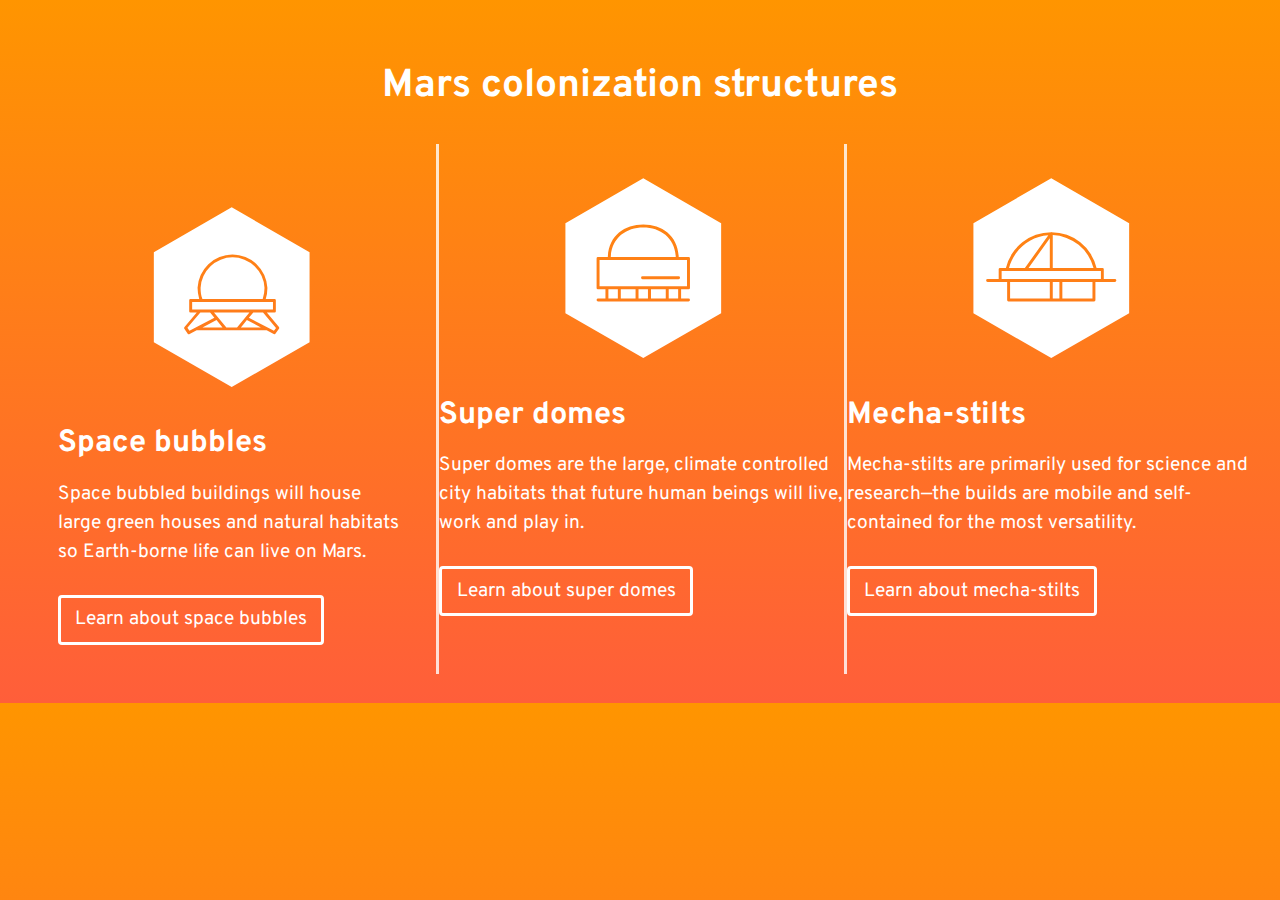
<file: index.html>
<!DOCTYPE html>
<html lang="en-ca">
<head>
  <meta charset="utf-8">
  <title>Mars colonization structures</title>
  <meta name="viewport" content="width=device-width,initial-scale=1">
  <link href="css/modules.css" rel="stylesheet">
  <link href="css/grid.css" rel="stylesheet">
  <link href="css/type.css" rel="stylesheet">
  <link href="css/main.css" rel="stylesheet">
  <link href="https://fonts.googleapis.com/css?family=Overpass:400,700" rel="stylesheet">
</head>
<body class="gutter">
  <h1 class="text-center zetta pad-t-2">Mars colonization structures</h1>
  <section class="grid">

    <div class="unit pad-t-2 push gutter xs-1 s-1 m-1 l-1-3 xl-1-3">
      <i class="icon grid-middle max-length i-192">
        <svg><use xlink:href="images/mars-icons.svg#bubbles"/></svg>
      </i>
      <h2 class="pad-t push-half">Space bubbles</h2>
      <p>Space bubbled buildings will house large green houses and natural habitats so Earth-borne life can live on Mars.</p>
      <div class="btn push">
        <a>Learn about space bubbles</a>
      </div>
    </div>

    <div class="unit pad-top push xs-1 s-1 m-1 l-1-3 xl-1-3">
      <i class="icon grid-middle max-length i-192">
        <svg><use xlink:href="images/mars-icons.svg#domes"/></svg>
      </i>
      <h2 class="pad-t push-half">Super domes</h2>
      <p>Super domes are the large, climate controlled city habitats that future human beings will live, work and play in.</p>
      <div class="btn push">
        <a>Learn about super domes</a>
      </div>
    </div>

    <div class="unit pad-top push xs-1 s-1 m-1 l-1-3 xl-1-3">
      <i class="icon grid-middle max-length i-192">
        <svg><use xlink:href="images/mars-icons.svg#stilts"/></svg>
      </i>
      <h2 class="pad-t push-half">Mecha-stilts</h2>
      <p>Mecha-stilts are primarily used for science and research—the builds are mobile and self-contained for the most versatility.</p>
      <div class="btn push">
        <a>Learn about mecha-stilts</a>
      </div>
    </div>
  </section>
</body>
</html>
</file>
<file: css/modules.css>
/*
 * Modulifier || Code released under the UNLICENSE
 * Code under other copyrights & licenses listed below.
 * https://modulifier.web-dev.tools/#responsive;images;list-group;embed;media-object;icons;hidden;positioning;nice-lists;forms;buttons;accessibility;print
 */

@-moz-viewport { width: device-width; scale: 1; }
@-ms-viewport { width: device-width; scale: 1; }
@-o-viewport { width: device-width; scale: 1; }
@-webkit-viewport { width: device-width; scale: 1; }
@viewport { width: device-width; scale: 1; }

html {
  box-sizing: border-box;
  -moz-text-size-adjust: 100%;
  -ms-text-size-adjust: 100%;
  -webkit-text-size-adjust: 100%;
  text-size-adjust: 100%;
}

*, *::before, *::after {
  box-sizing: inherit;
}

body {
  margin: 0;
}

article,
aside,
details,
figcaption,
figure,
footer,
header,
main,
menu,
nav,
section,
summary {
  display: block;
}

audio,
canvas,
progress,
video {
  display: inline-block;
  vertical-align: baseline;
}

template {
  display: none;
}

details {
  cursor: pointer;
}

audio:not([controls]) {
  display: none;
  height: 0;
}

a,
area,
button,
input,
label,
select,
textarea,
[tabindex] {
  -ms-touch-action: manipulation;
  touch-action: manipulation;
}

img {
  border: 0;
}

.img-flex {
  display: block;
  width: 100%;
}

svg {
  fill: currentColor;
}

svg:not(:root) {
  overflow: hidden;
}

svg.img-flex {
  width: 100%;
  height: 100%;
}

.image-replacement, .ir {
  overflow: hidden;
  direction: ltr;
  text-align: left;
  text-indent: 100%;
  white-space: nowrap;
}

.list-group, .list-group-inline, .list-group--inline {
  padding-left: 0;
  list-style-type: none;
}

.list-group > dd {
  margin-left: 0;
}

.list-group-inline::before,
.list-group-inline::after,
.list-group--inline::before,
.list-group--inline::after {
  content: "";
  display: table;
}

.list-group-inline::after,
.list-group--inline::after {
  clear: both;
}

.list-group-inline > li,
.list-group--inline > li {
  display: inline-block;
}

.list-group-inline > dt,
.list-group--inline > dt {
  clear: left;
  float: left;
  width: 11em;
}

.list-group-inline > dd,
.list-group--inline > dd {
  float: left;
  min-width: 12em;
}

.embed {
  margin-left: 0;
  margin-right: 0;
  overflow: hidden;
  position: relative;
  width: 100%;
}

.embed-1by1, .embed--1by1 {
  padding-top: 100%; /* Square */
}

.embed-4by3, .embed--4by3 {
  padding-top: 75%; /* Traditional TV/computer screens */
}

.embed-iso216, .embed--iso216 {
  padding-top: 70.92%; /* A-standard paper sizes */
}

.embed-3by2, .embed--3by2 {
  padding-top: 66.6%; /* Classic 35 mm film & most digital photos, landscape */
}

.embed-2by3, .embed--2by3 {
  padding-top: 150%; /* Classic 35 mm film & most digital photos, portrait */
}

.embed-golden, .embed--golden {
  padding-top: 61.8%; /* The Golden Ratio */
}

.embed-16by9, .embed--16by9 {
  padding-top: 56.25%; /* HD TV */
}

.embed-185by100, .embed--185by100 {
  padding-top: 54.05%; /* Common widescreen cinema */
}

.embed-24by10, .embed--24by10 {
  padding-top: 41.667%; /* Widescreen cinema: 2.4:1 */
}

.embed-3by1, .embed--3by1 {
  padding-top: 33.3333%; /* Panorama photos */
}

.embed-4by1, .embed--4by1 {
  padding-top: 25%; /* Polyvision */
}

.embed-5by1, .embed--5by1 {
  padding-top: 20%; /* Really wide... */
}

.embed-item, .embed__item {
  min-height: 100%;
  left: 0;
  position: absolute;
  top: 0;
  width: 100%;
}

.media {
  overflow: hidden;
}

.media-img, .media__img {
  float: left;
}

.media-img-reversed, .media__img--reversed {
  float: right;
}

.media-img-stacked, .media__img--stacked {
  float: none;
}

.media-body, .media__body {
  overflow: hidden;
  min-width: 12em; /* Slightly less than 200px, responsiveness built in */
}

.icon {
  display: inline-block;
  position: relative;
  background: transparent none no-repeat center center;
  background-size: contain;
  vertical-align: middle;
}

.i-16, .i--16 {
  height: 16px;
  width: 16px;
}

.i-18, .i--18 {
  height: 18px;
  width: 18px;
}

.i-24, .i--24 {
  height: 24px;
  width: 24px;
}

.i-32, .i--32 {
  height: 32px;
  width: 32px;
}

.i-48, .i--48 {
  height: 48px;
  width: 48px;
}

.i-64, .i--64 {
  height: 64px;
  width: 64px;
}

.i-96, .i--96 {
  height: 96px;
  width: 96px;
}

.i-128, .i--128 {
  height: 128px;
  width: 128px;
}

.i-192, .i--192 {
  height: 192px;
  width: 192px;
}

.i-256, .i--256 {
  height: 256px;
  width: 256px;
}

.icon img,
.icon svg {
  left: 0;
  height: 100%;
  position: absolute;
  top: 0;
  width: 100%;
}

.icon-label {
  vertical-align: middle;
}

.icon-link,
.icon-link:focus,
.icon-link:hover {
  text-decoration: none;
}

[hidden], .hidden {
  /* stylelint-disable declaration-no-important */
  display: none !important;
  visibility: hidden !important;
  /* stylelint-enable */
}

.visually-hidden {
  height: 1px;
  margin: -1px;
  overflow: hidden;
  padding: 0;
  position: absolute;
  width: 1px;
  border: 0;
  clip: rect(0 0 0 0);
}

.visually-hidden.focusable:active, .visually-hidden.focusable:focus {
  height: auto;
  margin: 0;
  overflow: visible;
  position: static;
  width: auto;
  clip: auto;
}

.invisible {
  visibility: hidden;
}

.chop,
.crop {
  overflow: hidden;
}

.truncate {
  max-width: 100%;
  overflow: hidden;
  width: 100%;
  text-overflow: ellipsis;
  white-space: nowrap;
}

.scrollable {
  max-width: 100%;
  overflow-x: auto;
  overflow-y: hidden;
  -webkit-overflow-scrolling: touch;
}

.center {
  margin-left: auto;
  margin-right: auto;
}

.clearfix::after {
  content: " ";
  display: block;
  clear: both;
}

.left {
  float: left;
}

.right {
  float: right;
}

.center-text,
.center-flow {
  text-align: center;
}

.center-block {
  margin-left: auto;
  margin-right: auto;
}

.center-contents,
.center-contents-vertical {
  display: -webkit-flex;
  display: -ms-flexbox;
  display: flex;
  -webkit-justify-content: center;
  -ms-flex-pack: center;
  justify-content: center;
  -webkit-align-items: center;
  -ms-flex-align: center;
  align-items: center;
  -webkit-align-content: center;
  -ms-flex-line-pack: center;
  align-content: center;
  -webkit-flex-direction: column wrap;
  -ms-flex-direction: column wrap;
  flex-flow: column wrap;
}

.center-contents-horizontal {
  display: -webkit-flex;
  display: -ms-flexbox;
  display: flex;
  -webkit-justify-content: center;
  -ms-flex-pack: center;
  justify-content: center;
  -webkit-align-items: center;
  -ms-flex-align: center;
  align-items: center;
  -webkit-align-content: center;
  -ms-flex-line-pack: center;
  align-content: center;
  -webkit-flex-direction: row wrap;
  -ms-flex-direction: row wrap;
  flex-flow: row wrap;
}

.inline {
  display: inline;
}

.block {
  display: block;
}

.inline-block, .ib {
  display: inline-block;
}

.valign-top {
  vertical-align: top;
}

.valign-bottom {
  vertical-align: bottom;
}

.valign-middle {
  vertical-align: middle;
}

.fixed {
  position: fixed;
}

.relative {
  position: relative;
}

.absolute {
  position: absolute;
}

.static {
  position: static;
}

.zindex-1 {
  z-index: 1;
}

.zindex-2 {
  z-index: 2;
}

.zindex-3 {
  z-index: 3;
}

.pin-top-left, .pin-tl {
  top: 0;
  left: 0;
}

.pin-top-right, .pin-tr {
  top: 0;
  right: 0;
}

.pin-bottom-left, .pin-bl {
  bottom: 0;
  left: 0;
}

.pin-bottom-right, .pin-br {
  bottom: 0;
  right: 0;
}

.pin-top-center, .pin-tc {
  left: 50%;
  top: 0;
  transform: translateX(-50%);
}

.pin-bottom-center, .pin-bc {
  bottom: 0;
  left: 50%;
  transform: translateX(-50%);
}

.pin-center-left, .pin-cl {
  left: 0;
  top: 50%;
  transform: translateY(-50%);
}

.pin-center-right, .pin-cr {
  right: 0;
  top: 50%;
  transform: translateY(-50%);
}

.pin-center, .pin-c {
  left: 50%;
  top: 50%;
  transform: translate(-50%, -50%);
}

.width-quarter, .w-1-4 {
  width: 25%;
}

.width-half, .w-1-2 {
  width: 50%;
}

.width-full, .w-1 {
  width: 100%;
}

.height-quarter, .h-1-4 {
  height: 25%;
}

.height-half, .h-1-2 {
  height: 50%;
}

.height-full, .h-1 {
  height: 100%;
}

ul {
  list-style-type: none;
}

ul > li::before {
  content: "·";
  float: left;
  margin-left: -1.6em;
  width: 1.3em;
  text-align: right;
}

ol {
  counter-reset: ol-simple-numbers;
  list-style-type: none;
}

ol > li::before {
  float: left;
  margin-left: -1.6em;
  width: 1.3em;
  counter-increment: ol-simple-numbers;
  content: counter(ol-simple-numbers);
  text-align: right;
}

.list-group > li::before,
.list-group-inline > li::before,
.list-group--inline > li::before {
  content: none;
}

/* stylelint-disable no-descending-specificity */

/*
 * (c) Nicolas Gallagher and Jonathan Neal of Normalize.css || MIT License
 *     https://necolas.github.io/normalize.css/
 */

button,
input,
optgroup,
select,
textarea {
  color: inherit;
  font: inherit;
  margin: 0;
}

button,
input {
  overflow: visible;
}

button,
select {
  text-transform: none;
}

button,
html input[type="button"],
input[type="reset"],
input[type="submit"] {
  -webkit-appearance: button;
  cursor: pointer;
}

button[disabled],
html input[disabled] {
  cursor: default;
}

button::-moz-focus-inner,
input::-moz-focus-inner {
  border: 0;
  padding: 0;
}

input[type="checkbox"],
input[type="radio"] {
  opacity: 0;
  position: absolute;
  height: 1px;
  width: 1px;
}

input[type="number"]::-webkit-inner-spin-button,
input[type="number"]::-webkit-outer-spin-button {
  height: auto;
}

input[type="search"]::-webkit-search-cancel-button,
input[type="search"]::-webkit-search-decoration {
  -webkit-appearance: none;
}

fieldset {
  padding-left: 0;
  padding-right: 0;

  border: 0;
  border-top: 2px solid #666;
}

legend {
  color: inherit;
  display: table;
  max-width: 100%;
  padding: 0 .3em 0 0;
  white-space: normal;

  border: 0;

  font-weight: bold;
}

optgroup {
  font-weight: bold;
}

::-webkit-input-placeholder {
  color: inherit;
  opacity: .54;
}

::-webkit-file-upload-button {
  -webkit-appearance: button;
  font: inherit;
}

/* End Normalize.css code */

label,
.label-block {
  display: block;
  cursor: pointer;
}

input[type="checkbox"] + label,
input[type="radio"] + label,
.label-inline {
  display: inline-block;
}

input:not([type]),
input[type="text"],
input[type="number"],
input[type="search"],
input[type="url"],
input[type="email"],
input[type="password"],
input[type="tel"],
input[type="datetime-local"],
input[type="month"],
input[type="week"],
input[type="date"],
input[type="time"],
input[type="range"],
select,
textarea {
  -moz-appearance: none;
  -webkit-appearance: none;
  appearance: none;
}

input,
textarea {
  display: block;
  width: 100%;

  background-color: #fff;
  border: 2px solid #666;
  border-radius: 0;

  vertical-align: middle;
}

label {
  vertical-align: middle;
}

textarea {
  max-width: 100%;
  min-height: 4em;
  overflow: auto;
}

input[type="color"] {
  display: inline-block;
  width: 2em;
}

select {
  display: block;
  width: 100%;

  background-image: url("data:image/svg+xml,%3Csvg xmlns='http://www.w3.org/2000/svg' width='256' height='256' data-name='Layer 1' viewBox='0 0 256 256'%3E%3Cpath fill='none' stroke='%23000' stroke-miterlimit='10' stroke-width='70' d='M36.3 82.1l91.9 91.8 91.5-91.8'/%3E%3C/svg%3E");
  background-repeat: no-repeat;
  background-position: calc(100% - .4em) center;
  background-size: 18px auto;
  background-color: #fff;
  border: 2px solid #666;
  border-radius: 0;
}

input[type="checkbox"] + label::before {
  content: " ";
  display: inline-block;
  height: 1.8em;
  margin-right: .3em;
  position: relative;
  vertical-align: middle;
  top: -.1em;
  width: 1.8em;

  background-color: #fff;
  background-size: cover;
  border: 2px solid #666;

  line-height: inherit;
}

input[type="checkbox"]:checked + label::before {
  background-image: url("data:image/svg+xml,%3Csvg xmlns='http://www.w3.org/2000/svg' width='256' height='256' data-name='Layer 1' viewBox='0 0 256 256'%3E%3Cpath fill='none' stroke='%23000' stroke-miterlimit='10' stroke-width='50' d='M49.9 130.1l50.8 50.7L206.1 75.2'/%3E%3C/svg%3E");
}

input[type="checkbox"]:focus + label::before {
  outline: 3px solid #000;
  z-index: 1000;
}

input[type="radio"] + label::before {
  content: " ";
  display: inline-block;
  height: 1.8em;
  margin-right: .3em;
  position: relative;
  vertical-align: middle;
  top: -.1em;
  width: 1.8em;

  background-color: #fff;
  background-size: cover;
  border: 2px solid #666;
  border-radius: 50%;

  line-height: inherit;
}

input[type="radio"]:checked + label::before {
  background-image: url("data:image/svg+xml,%3Csvg xmlns='http://www.w3.org/2000/svg' width='256' height='256' data-name='Layer 1' viewBox='0 0 256 256'%3E%3Ccircle cx='128' cy='128' r='70.4'/%3E%3C/svg%3E");
}

input[type="radio"]:focus + label::before,
input[type="radio"] + label:focus::before {
  box-shadow: 0 0 0 3px #000;
  z-index: 1000;
}

input[type="range"] {
  border: 0;
  background-color: #fff;
}

input[type="range"]::-webkit-slider-runnable-track {
  height: 6px;

  -webkit-appearance: none;
  appearance: none;
  background-color: #ccc;
  border: 0;
  border-radius: 3px;
}

input[type="range"]:active::-webkit-slider-runnable-track {
  background-color: #ccc;
}

input[type="range"]::-moz-range-track {
  height: 6px;

  -moz-appearance: none;
  appearance: none;
  background-color: #ccc;
  border: 0;
  border-radius: 3px;
}

input[type="range"]:active::-moz-range-track {
  background-color: #ccc;
}

input[type="range"]::-ms-track {
  height: 6px;

  -ms-appearance: none;
  appearance: none;
  background-color: #ccc;
  border: 0;
  border-radius: 3px;
}

input[type="range"]:active::-ms-track {
  background-color: #ccc;
}

input[type="range"]::-webkit-slider-thumb {
  margin-top: -4px;
  height: 16px;
  width: 16px;

  -webkit-appearance: none;
  appearance: none;
  background-color: #000;
  border: none;
  border-radius: 50%;
}

input[type="range"]:hover::-webkit-slider-thumb {
  background-color: #000;
}

input[type="range"]:active::-webkit-slider-thumb {
  background-color: #000;
}

input[type="range"]::-moz-range-thumb {
  margin-top: -4px;
  height: 16px;
  width: 16px;

  -webkit-appearance: none;
  appearance: none;
  background-color: #000;
  border: none;
  border-radius: 50%;
}

input[type="range"]:hover::-moz-range-thumb {
  background-color: #000;
}

input[type="range"]:active::-moz-range-thumb {
  background-color: #000;
}

input[type="range"]::-ms-thumb {
  margin-top: -4px;
  height: 16px;
  width: 16px;

  -webkit-appearance: none;
  appearance: none;
  background-color: #000;
  border: none;
  border-radius: 50%;
}

input[type="range"]:hover::-ms-thumb {
  background-color: #000;
}

input[type="range"]:active::-ms-thumb {
  background-color: #000;
}

/* stylelint-enable */

.link-box {
  display: block;
  text-decoration: none;
}

button,
.btn {
  cursor: pointer;
  display: inline-block;
  margin: 0;
  overflow: visible;
  padding: .375em .75em .42em;
  -webkit-appearance: none;
  -moz-appearance: none;
  appearance: none;
  background-color: #333;
  border-radius: 4px;
  border: 3px solid #333;
  color: #fff;
  font: inherit;
  text-decoration: none;
  text-transform: none;
}

button::-moz-focus-inner {
  border: 0;
  padding: 0;
}

button:focus,
button:hover,
.btn:focus,
.btn:hover {
  background-color: #000;
  border-color: #000;
  color: #fff;
}

button[disabled] {
  cursor: default;
}

.btn-light, .btn--light {
  background-color: #e2e2e2;
  border-color: #e2e2e2;
  color: #000;
}

.btn-light:focus,
.btn-light:hover,
.btn--light:focus,
.btn--light:hover {
  background-color: #666;
  border-color: #666;
  color: #fff;
}

.btn-ghost,
.btn--ghost {
  background-color: transparent;
  border-color: #333;
  color: #000;
}

.btn-ghost:focus,
.btn-ghost:hover,
.btn--ghost:focus,
.btn--ghost:hover {
  background-color: #e2e2e2;
  border-color: #000;
  color: #000;
}

.btn-link {
  display: inline;
  padding: 0;
  background-color: transparent;
  border-radius: 0;
  border: 0;
  color: inherit;
}

.btn-link:focus,
.btn-link:hover {
  background-color: transparent;
  color: inherit;
}

a:hover, a:active {
  outline: none;
}

a:focus,
[tabindex="0"]:focus,
details:focus,
summary:focus,
input:focus,
textarea:focus,
button:focus,
select:focus {
  outline: 3px solid #000;
}

a:focus, [tabindex="0"]:focus {
  outline-offset: 3px;
}

.skip-links {
  margin: 0;
  padding: 0;
  list-style-type: none;
}

.skip-links > li::before {
  content: none; /* Remove the bullets if nice lists is selected */
}

.skip-links a,
.skip-links button {
  padding: .5em .75em;
  position: absolute;
  top: -10em;
  z-index: 10000; /* To make sure they're always on top */
  background-color: #000;
  border: 0;
  color: #fff;
  font-size: 1.125rem;
  font-weight: bold;
  text-decoration: none;
}

.skip-links a:focus,
.skip-links button:focus {
  outline-offset: 3px;
  top: 0;
}

[aria-busy="true"] {
  cursor: progress;
}

[aria-controls] {
  cursor: pointer;
}

[aria-disabled] {
  cursor: default;
}

.print-only {
  display: none;
  visibility: hidden;
}

@media print {

  .no-print {
    display: none;
    visibility: hidden;
  }

  .print-only {
    display: block;
    visibility: visible;
  }

  /*
   * (c) HTML5 Boilerplate || MIT License
   *     https://html5boilerplate.com/
   */

  /* stylelint-disable declaration-no-important */

  *, *::before, *::after, *::first-letter, *::first-line {
    background: none transparent !important;
    color: #000 !important;
    box-shadow: none !important;
    text-shadow: none !important;
  }

  /* stylelint-enable */

  a, a:visited {
    text-decoration: underline;
  }

  a[href]::after {
    content: " (" attr(href) ")";
  }

  abbr[title]::after {
    content: " (" attr(title) ")";
  }

  a[href^="#"]::after,
  a[href^="javascript:"]::after {
    content: "";
  }

  pre, blockquote {
    page-break-inside: avoid;
  }

  thead {
    display: table-header-group;
  }

  tr, img {
    page-break-inside: avoid;
  }

  p, h1, h2, h3, h4, h5, h6 {
    orphans: 3;
    widows: 3;
  }

  h1, h2, h3, h4, h5, h6 {
    page-break-after: avoid;
  }

  /* End HTML5 Boilerplate code */
}
</file>
<file: css/grid.css>
/*
  Gridifier || Code released under the UNLICENSE
  https://gridifier.web-dev.tools/#xs,4,0,0,0;s,4,25,0,0;m,4,38,1,1;l,4,60,1,1
*/

.grid {
  margin: 0;
  padding: 0;
  letter-spacing: -.31em;
  text-rendering: optimizeSpeed;
  display: -webkit-flex;
  display: -ms-flexbox;
  display: flex;
  -webkit-flex-flow: row wrap;
  -ms-flex-flow: row wrap;
  flex-flow: row wrap;
}

.grid-bottom {
  -webkit-align-items: flex-end;
  -ms-align-items: flex-end;
  align-items: flex-end;
}

.grid-middle {
  -webkit-align-items: center;
  -ms-align-items: center;
  align-items: center;
}

.grid-stretch {
  -webkit-align-items: stretch;
  -ms-align-items: stretch;
  align-items: stretch;
}

.opera-only :-o-prefocus,
.grid {
  word-spacing: -.43em;
}

.unit {
  letter-spacing: normal;
  text-rendering: auto;
  vertical-align: top;
  word-spacing: normal;
  display: inline-block;
  visibility: visible;
}

.grid-bottom .unit {
  vertical-align: bottom;
}

.grid-middle .unit {
  vertical-align: middle;
}

[class*="unit-push-"],
[class*="unit-pull-"] {
  position: relative;
}

.unit-xs-hidden {
  display: none;
  visibility: hidden;
}

.unit-xs-centered {
  margin: 0 auto;
}

.unit-xs-1,
.xs-1 {
  display: block;
  visibility: visible;
  width: 100%;
}

.unit-xs-1-2,
.xs-1-2 {
  width: 50%;
}

.unit-xs-1-3,
.xs-1-3 {
  width: 33.3333%;
}

.unit-xs-2-3,
.xs-2-3 {
  width: 66.6667%;
}

.unit-xs-1-4,
.xs-1-4 {
  width: 25%;
}

.unit-xs-3-4,
.xs-3-4 {
  width: 75%;
}

.unit-xs-1-2,
.xs-1-2,
.unit-xs-1-3,
.xs-1-3,
.unit-xs-2-3,
.xs-2-3,
.unit-xs-1-4,
.xs-1-4,
.unit-xs-3-4,
.xs-3-4 {
  display: inline-block;
  visibility: visible;
}

@media only screen and (min-width: 25em) {

  .unit-s-hidden {
    display: none;
    visibility: hidden;
  }

  .unit-s-centered {
    margin: 0 auto;
  }

  .unit-s-1,
  .s-1 {
    display: block;
    visibility: visible;
    width: 100%;
  }

  .unit-s-1-2,
  .s-1-2 {
    width: 50%;
  }

  .unit-s-1-3,
  .s-1-3 {
    width: 33.3333%;
  }

  .unit-s-2-3,
  .s-2-3 {
    width: 66.6667%;
  }

  .unit-s-1-4,
  .s-1-4 {
    width: 25%;
  }

  .unit-s-3-4,
  .s-3-4 {
    width: 75%;
  }

  .unit-s-1-2,
  .s-1-2,
  .unit-s-1-3,
  .s-1-3,
  .unit-s-2-3,
  .s-2-3,
  .unit-s-1-4,
  .s-1-4,
  .unit-s-3-4,
  .s-3-4 {
    display: inline-block;
    visibility: visible;
  }

}

@media only screen and (min-width: 38em) {

  .unit-m-hidden {
    display: none;
    visibility: hidden;
  }

  .unit-m-centered {
    margin: 0 auto;
  }

  .unit-m-1,
  .m-1 {
    display: block;
    visibility: visible;
    width: 100%;
  }

  .unit-offset-m-0 {
    margin-left: 0;
  }

  .unit-push-m-0,
  .unit-pull-m-0 {
    left: 0;
  }

  .unit-m-1-2,
  .m-1-2 {
    width: 50%;
  }

  .unit-offset-m-1-2 {
    margin-left: 50%;
  }

  .unit-push-m-1-2 {
    left: 50%;
  }

  .unit-pull-m-1-2 {
    left: -50%;
  }

  .unit-m-1-3,
  .m-1-3 {
    width: 33.3333%;
  }

  .unit-offset-m-1-3 {
    margin-left: 33.3333%;
  }

  .unit-push-m-1-3 {
    left: 33.3333%;
  }

  .unit-pull-m-1-3 {
    left: -33.3333%;
  }

  .unit-m-2-3,
  .m-2-3 {
    width: 66.6667%;
  }

  .unit-offset-m-2-3 {
    margin-left: 66.6667%;
  }

  .unit-push-m-2-3 {
    left: 66.6667%;
  }

  .unit-pull-m-2-3 {
    left: -66.6667%;
  }

  .unit-m-1-4,
  .m-1-4 {
    width: 25%;
  }

  .unit-offset-m-1-4 {
    margin-left: 25%;
  }

  .unit-push-m-1-4 {
    left: 25%;
  }

  .unit-pull-m-1-4 {
    left: -25%;
  }

  .unit-m-3-4,
  .m-3-4 {
    width: 75%;
  }

  .unit-offset-m-3-4 {
    margin-left: 75%;
  }

  .unit-push-m-3-4 {
    left: 75%;
  }

  .unit-pull-m-3-4 {
    left: -75%;
  }

  .unit-m-1-2,
  .m-1-2,
  .unit-m-1-3,
  .m-1-3,
  .unit-m-2-3,
  .m-2-3,
  .unit-m-1-4,
  .m-1-4,
  .unit-m-3-4,
  .m-3-4 {
    display: inline-block;
    visibility: visible;
  }

}

@media only screen and (min-width: 60em) {

  .unit-l-hidden {
    display: none;
    visibility: hidden;
  }

  .unit-l-centered {
    margin: 0 auto;
  }

  .unit-l-1,
  .l-1 {
    display: block;
    visibility: visible;
    width: 100%;
  }

  .unit-offset-l-0 {
    margin-left: 0;
  }

  .unit-push-l-0,
  .unit-pull-l-0 {
    left: 0;
  }

  .unit-l-1-2,
  .l-1-2 {
    width: 50%;
  }

  .unit-offset-l-1-2 {
    margin-left: 50%;
  }

  .unit-push-l-1-2 {
    left: 50%;
  }

  .unit-pull-l-1-2 {
    left: -50%;
  }

  .unit-l-1-3,
  .l-1-3 {
    width: 33.3333%;
  }

  .unit-offset-l-1-3 {
    margin-left: 33.3333%;
  }

  .unit-push-l-1-3 {
    left: 33.3333%;
  }

  .unit-pull-l-1-3 {
    left: -33.3333%;
  }

  .unit-l-2-3,
  .l-2-3 {
    width: 66.6667%;
  }

  .unit-offset-l-2-3 {
    margin-left: 66.6667%;
  }

  .unit-push-l-2-3 {
    left: 66.6667%;
  }

  .unit-pull-l-2-3 {
    left: -66.6667%;
  }

  .unit-l-1-4,
  .l-1-4 {
    width: 25%;
  }

  .unit-offset-l-1-4 {
    margin-left: 25%;
  }

  .unit-push-l-1-4 {
    left: 25%;
  }

  .unit-pull-l-1-4 {
    left: -25%;
  }

  .unit-l-3-4,
  .l-3-4 {
    width: 75%;
  }

  .unit-offset-l-3-4 {
    margin-left: 75%;
  }

  .unit-push-l-3-4 {
    left: 75%;
  }

  .unit-pull-l-3-4 {
    left: -75%;
  }

  .unit-l-1-2,
  .l-1-2,
  .unit-l-1-3,
  .l-1-3,
  .unit-l-2-3,
  .l-2-3,
  .unit-l-1-4,
  .l-1-4,
  .unit-l-3-4,
  .l-3-4 {
    display: inline-block;
    visibility: visible;
  }

}

.unit-content-distribute,
.content-distribute {
  display: -ms-flexbox;
  display: -webkit-flex;
  display: flex;
  -ms-flex-direction: column;
  -webkit-flex-direction: column;
  flex-direction: column;
  -ms-flex-pack: justify;
  -webkit-justify-content: space-between;
  justify-content: space-between;
}

.content-fill,
.content-stretch {
  -ms-flex-grow: 2;
  -webkit-flex-grow: 2;
  flex-grow: 2;
  max-width: 100%; /* @bugfix: IE 10, 11 */
}

.content-shrink {
  -ms-align-self: center;
  -webkit-align-self: center;
  align-self: center;
}
</file>
<file: css/type.css>
/*
  Typografier || Code released under the UNLICENSE
  https://typografier.web-dev.tools/#0,100,1.3,1.067,0;38,110,1.4,1.125,1;60,120,1.5,1.125,1;90,130,1.5,1.125,1
*/

html {
  font-size: 100%;
  line-height: 1.3;
}

a {
  background-color: transparent;
  -webkit-text-decoration-skip: objects;
}

sub,
sup {
  font-size: 75%;
  line-height: 1px;
  position: relative;
  vertical-align: baseline;
}

sup {
  top: -.5em;
}

sub {
  bottom: -.25em;
}

pre,
code,
kbd,
samp {
  font-size: 100%;
}

abbr[title] {
  border-bottom: none;
  text-decoration: underline;
  text-decoration: underline dotted;
}

b,
strong {
  font-weight: bold;
}

dfn,
caption {
  font-style: italic;
}

hr {
  border: 0;
  border-top: 2px solid #000;
  height: 0;
}

table {
  border-collapse: collapse;
  border-spacing: 0;
  width: 100%;
  table-layout: fixed;
}

caption {
  text-align: left;
}

th,
td {
  border-bottom: 1px solid #000;
  text-align: left;
  vertical-align: top;
}

thead th {
  vertical-align: bottom;

  border-bottom-width: 2px;
}

.text-left {
  text-align: left;
}

.text-right {
  text-align: right;
}

.text-center {
  text-align: center;
}

.normal {
  font-weight: normal;
  font-style: normal;
}

.not-bold {
  font-weight: normal;
}

.not-italic {
  font-style: normal;
}

.bold {
  font-weight: bold;
}

.italic {
  font-style: italic;
}

.text-upper {
  text-transform: uppercase;
}

.text-lower {
  text-transform: lowercase;
}

.wrapper {
  margin-left: auto;
  margin-right: auto;
  max-width: 52em;
  width: 100%;
}

.max-length {
  margin-left: auto;
  margin-right: auto;
  max-width: 36em;
  width: 100%;
}

h1,
h2,
h3,
h4,
h5,
h6,
p,
ul,
ol,
dl,
dd,
figure,
blockquote,
details,
hr,
fieldset,
pre,
table,
caption {
  margin: 0 0 1.3rem;
}

.yotta {
  font-size: 1.5745rem;
  line-height: 2.275rem;
}

.zetta {
  font-size: 1.4757rem;
  line-height: 1.95rem;
}

h1,
.exa {
  font-size: 1.383rem;
  line-height: 1.95rem;
}

h2,
.peta {
  font-size: 1.2962rem;
  line-height: 1.95rem;
}

h3,
.tera {
  font-size: 1.2148rem;
  line-height: 1.625rem;
}

h4,
.giga {
  font-size: 1.1385rem;
  line-height: 1.625rem;
}

h5,
.mega {
  font-size: 1.067rem;
  line-height: 1.625rem;
}

h6,
.kilo,
input,
textarea {
  font-size: 1rem;
  line-height: 1.3rem;
}

small,
.milli {
  font-size: .9372rem;
  line-height: 1.3rem;
}

.micro {
  font-size: .8784rem;
  line-height: 1.3rem;
}

ul {
  padding-left: 1em;
}

ol {
  padding-left: 1.6em;
}

input,
option,
select {
  height: calc(1.3rem + .1625rem + .1625rem);
}

input[type="color"] {
  width: calc(1.3rem + .1625rem + .1625rem);
}

input[type="checkbox"],
input[type="radio"] {
  display: inline-block;
  height: auto;
  width: auto;
}

.push {
  margin-bottom: 1.3rem;
}

.push-none,
.push-0 {
  margin-bottom: 0;
}

.push-double,
.push-2 {
  margin-bottom: 2.6rem;
}

.push-half,
.push-1-2 {
  margin-bottom: .65rem;
}

.push-quarter,
.push-1-4 {
  margin-bottom: .325rem;
}

.push-eighth,
.push-1-8 {
  margin-bottom: .1625rem;
}

.push-right-eighth,
.push-r-1-8 {
  margin-right: .1625rem;
}

.push-right-quarter,
.push-r-1-4 {
  margin-right: .325rem;
}

.push-right-half,
.push-r-1-2 {
  margin-right: .65rem;
}

.push-right,
.push-r {
  margin-right: 1.3rem;
}

.pad-top,
.pad-t {
  padding-top: 1.3rem;
}

.pad-bottom,
.pad-b {
  padding-bottom: 1.3rem;
}

.pad-top-double,
.pad-t-2 {
  padding-top: 2.6rem;
}

.pad-bottom-double,
.pad-b-2 {
  padding-bottom: 2.6rem;
}

.pad-top-half,
.pad-t-1-2 {
  padding-top: .65rem;
}

.pad-bottom-half,
.pad-b-1-2 {
  padding-bottom: .65rem;
}

.pad-top-quarter,
.pad-t-1-4 {
  padding-top: .325rem;
}

.pad-bottom-quarter,
.pad-b-1-4 {
  padding-bottom: .325rem;
}

.pad-top-eighth,
.pad-t-1-8 {
  padding-top: .1625rem;
}

.pad-bottom-eighth,
.pad-b-1-8 {
  padding-bottom: .1625rem;
}

.island {
  padding: 1.3rem;
}

.island-double,
.island-2 {
  padding: 2.6rem;
}

.island-half,
.island-1-2 {
  padding: .65rem;
}

.island-quarter,
.island-1-4,
td,
table th {
  padding: .325rem;
}

.island-eighth,
.island-1-8,
input,
textarea {
  padding: .1625rem;
}

.gutter {
  padding-left: 1.3rem;
  padding-right: 1.3rem;
}

.gutter-double,
.gutter-2 {
  padding-left: 2.6rem;
  padding-right: 2.6rem;
}

.gutter-half,
.gutter-1-2 {
  padding-left: .65rem;
  padding-right: .65rem;
}

.gutter-quarter,
.gutter-1-4,
caption {
  padding-left: .325rem;
  padding-right: .325rem;
}

.gutter-eighth,
.gutter-1-8 {
  padding-left: .1625rem;
  padding-right: .1625rem;
}

select {
  padding: 0 .1625rem;
}

fieldset {
  padding: .325rem 0;

  border: 0;
  border-top: 2px solid #000;
}

legend {
  padding-right: .325rem;
}

@media only screen and (min-width: 38em) {

  html {
    font-size: 110%;
    line-height: 1.4;
  }

  h1,
  h2,
  h3,
  h4,
  h5,
  h6,
  p,
  ul,
  ol,
  dl,
  dd,
  figure,
  blockquote,
  details,
  hr,
  fieldset,
  pre,
  table,
  caption {
    margin: 0 0 1.4rem;
  }

  .yotta {
    font-size: 2.2807rem;
    line-height: 3.15rem;
  }

  .zetta {
    font-size: 2.0273rem;
    line-height: 2.8rem;
  }

  h1,
  .exa {
    font-size: 1.802rem;
    line-height: 2.45rem;
  }

  h2,
  .peta {
    font-size: 1.6018rem;
    line-height: 2.1rem;
  }

  h3,
  .tera {
    font-size: 1.4238rem;
    line-height: 2.1rem;
  }

  h4,
  .giga {
    font-size: 1.2656rem;
    line-height: 1.75rem;
  }

  h5,
  .mega {
    font-size: 1.125rem;
    line-height: 1.75rem;
  }

  h6,
  .kilo,
  input,
  textarea {
    font-size: 1rem;
    line-height: 1.4rem;
  }

  small,
  .milli {
    font-size: .8889rem;
    line-height: 1.4rem;
  }

  .micro {
    font-size: .7901rem;
    line-height: 1.4rem;
  }

  ul,
  ol {
    padding-left: 0;
  }

  ul ul,
  ol ul {
    padding-left: 1em;
  }

  ol ol,
  ul ol {
    padding-left: 1.6em;
  }

  .hang-punc {
    float: left;
    margin-left: -1.4em;
    text-align: right;
    width: 1.3em;
  }

  table {
    margin-left: -.35rem;
    margin-right: -.35rem;
    width: calc(100% + .35rem + .35rem);
  }

  input,
  option,
  select {
    height: calc(1.4rem + .175rem + .175rem);
  }

  input[type="color"] {
    width: calc(1.4rem + .175rem + .175rem);
  }

  input[type="checkbox"],
  input[type="radio"] {
    display: inline-block;
    height: auto;
    width: auto;
  }

  .push {
    margin-bottom: 1.4rem;
  }

  .push-none,
  .push-0 {
    margin-bottom: 0;
  }

  .push-double,
  .push-2 {
    margin-bottom: 2.8rem;
  }

  .push-half,
  .push-1-2 {
    margin-bottom: .7rem;
  }

  .push-quarter,
  .push-1-4 {
    margin-bottom: .35rem;
  }

  .push-eighth,
  .push-1-8 {
    margin-bottom: .175rem;
  }

  .push-right-eighth,
  .push-r-1-8 {
    margin-right: .175rem;
  }

  .push-right-quarter,
  .push-r-1-4 {
    margin-right: .35rem;
  }

  .push-right-half,
  .push-r-1-2 {
    margin-right: .7rem;
  }

  .push-right,
  .push-r {
    margin-right: 1.4rem;
  }

  .pad-top,
  .pad-t {
    padding-top: 1.4rem;
  }

  .pad-bottom,
  .pad-b {
    padding-bottom: 1.4rem;
  }

  .pad-top-double,
  .pad-t-2 {
    padding-top: 2.8rem;
  }

  .pad-bottom-double,
  .pad-b-2 {
    padding-bottom: 2.8rem;
  }

  .pad-top-half,
  .pad-t-1-2 {
    padding-top: .7rem;
  }

  .pad-bottom-half,
  .pad-b-1-2 {
    padding-bottom: .7rem;
  }

  .pad-top-quarter,
  .pad-t-1-4 {
    padding-top: .35rem;
  }

  .pad-bottom-quarter,
  .pad-b-1-4 {
    padding-bottom: .35rem;
  }

  .pad-top-eighth,
  .pad-t-1-8 {
    padding-top: .175rem;
  }

  .pad-bottom-eighth,
  .pad-b-1-8 {
    padding-bottom: .175rem;
  }

  .island {
    padding: 1.4rem;
  }

  .island-double,
  .island-2 {
    padding: 2.8rem;
  }

  .island-half,
  .island-1-2 {
    padding: .7rem;
  }

  .island-quarter,
  .island-1-4,
  td,
  table th {
    padding: .35rem;
  }

  .island-eighth,
  .island-1-8,
  input,
  textarea {
    padding: .175rem;
  }

  .gutter {
    padding-left: 1.4rem;
    padding-right: 1.4rem;
  }

  .gutter-double,
  .gutter-2 {
    padding-left: 2.8rem;
    padding-right: 2.8rem;
  }

  .gutter-half,
  .gutter-1-2 {
    padding-left: .7rem;
    padding-right: .7rem;
  }

  .gutter-quarter,
  .gutter-1-4,
  caption {
    padding-left: .35rem;
    padding-right: .35rem;
  }

  .gutter-eighth,
  .gutter-1-8 {
    padding-left: .175rem;
    padding-right: .175rem;
  }

  select {
    padding: 0 .175rem;
  }

  fieldset {
    padding: .35rem 0;

    border: 0;
    border-top: 2px solid #000;
  }

  legend {
    padding-right: .35rem;
  }

}

@media only screen and (min-width: 60em) {

  html {
    font-size: 120%;
    line-height: 1.5;
  }

  h1,
  h2,
  h3,
  h4,
  h5,
  h6,
  p,
  ul,
  ol,
  dl,
  dd,
  figure,
  blockquote,
  details,
  hr,
  fieldset,
  pre,
  table,
  caption {
    margin: 0 0 1.5rem;
  }

  .yotta {
    font-size: 2.2807rem;
    line-height: 3rem;
  }

  .zetta {
    font-size: 2.0273rem;
    line-height: 3rem;
  }

  h1,
  .exa {
    font-size: 1.802rem;
    line-height: 2.625rem;
  }

  h2,
  .peta {
    font-size: 1.6018rem;
    line-height: 2.25rem;
  }

  h3,
  .tera {
    font-size: 1.4238rem;
    line-height: 1.875rem;
  }

  h4,
  .giga {
    font-size: 1.2656rem;
    line-height: 1.875rem;
  }

  h5,
  .mega {
    font-size: 1.125rem;
    line-height: 1.5rem;
  }

  h6,
  .kilo,
  input,
  textarea {
    font-size: 1rem;
    line-height: 1.5rem;
  }

  small,
  .milli {
    font-size: .8889rem;
    line-height: 1.5rem;
  }

  .micro {
    font-size: .7901rem;
    line-height: 1.5rem;
  }

  ul,
  ol {
    padding-left: 0;
  }

  ul ul,
  ol ul {
    padding-left: 1em;
  }

  ol ol,
  ul ol {
    padding-left: 1.6em;
  }

  .hang-punc {
    float: left;
    margin-left: -1.4em;
    text-align: right;
    width: 1.3em;
  }

  table {
    margin-left: -.375rem;
    margin-right: -.375rem;
    width: calc(100% + .375rem + .375rem);
  }

  input,
  option,
  select {
    height: calc(1.5rem + .1875rem + .1875rem);
  }

  input[type="color"] {
    width: calc(1.5rem + .1875rem + .1875rem);
  }

  input[type="checkbox"],
  input[type="radio"] {
    display: inline-block;
    height: auto;
    width: auto;
  }

  .push {
    margin-bottom: 1.5rem;
  }

  .push-none,
  .push-0 {
    margin-bottom: 0;
  }

  .push-double,
  .push-2 {
    margin-bottom: 3rem;
  }

  .push-half,
  .push-1-2 {
    margin-bottom: .75rem;
  }

  .push-quarter,
  .push-1-4 {
    margin-bottom: .375rem;
  }

  .push-eighth,
  .push-1-8 {
    margin-bottom: .1875rem;
  }

  .push-right-eighth,
  .push-r-1-8 {
    margin-right: .1875rem;
  }

  .push-right-quarter,
  .push-r-1-4 {
    margin-right: .375rem;
  }

  .push-right-half,
  .push-r-1-2 {
    margin-right: .75rem;
  }

  .push-right,
  .push-r {
    margin-right: 1.5rem;
  }

  .pad-top,
  .pad-t {
    padding-top: 1.5rem;
  }

  .pad-bottom,
  .pad-b {
    padding-bottom: 1.5rem;
  }

  .pad-top-double,
  .pad-t-2 {
    padding-top: 3rem;
  }

  .pad-bottom-double,
  .pad-b-2 {
    padding-bottom: 3rem;
  }

  .pad-top-half,
  .pad-t-1-2 {
    padding-top: .75rem;
  }

  .pad-bottom-half,
  .pad-b-1-2 {
    padding-bottom: .75rem;
  }

  .pad-top-quarter,
  .pad-t-1-4 {
    padding-top: .375rem;
  }

  .pad-bottom-quarter,
  .pad-b-1-4 {
    padding-bottom: .375rem;
  }

  .pad-top-eighth,
  .pad-t-1-8 {
    padding-top: .1875rem;
  }

  .pad-bottom-eighth,
  .pad-b-1-8 {
    padding-bottom: .1875rem;
  }

  .island {
    padding: 1.5rem;
  }

  .island-double,
  .island-2 {
    padding: 3rem;
  }

  .island-half,
  .island-1-2 {
    padding: .75rem;
  }

  .island-quarter,
  .island-1-4,
  td,
  table th {
    padding: .375rem;
  }

  .island-eighth,
  .island-1-8,
  input,
  textarea {
    padding: .1875rem;
  }

  .gutter {
    padding-left: 1.5rem;
    padding-right: 1.5rem;
  }

  .gutter-double,
  .gutter-2 {
    padding-left: 3rem;
    padding-right: 3rem;
  }

  .gutter-half,
  .gutter-1-2 {
    padding-left: .75rem;
    padding-right: .75rem;
  }

  .gutter-quarter,
  .gutter-1-4,
  caption {
    padding-left: .375rem;
    padding-right: .375rem;
  }

  .gutter-eighth,
  .gutter-1-8 {
    padding-left: .1875rem;
    padding-right: .1875rem;
  }

  select {
    padding: 0 .1875rem;
  }

  fieldset {
    padding: .375rem 0;

    border: 0;
    border-top: 2px solid #000;
  }

  legend {
    padding-right: .375rem;
  }

}

@media only screen and (min-width: 90em) {

  html {
    font-size: 130%;
    line-height: 1.5;
  }

  h1,
  h2,
  h3,
  h4,
  h5,
  h6,
  p,
  ul,
  ol,
  dl,
  dd,
  figure,
  blockquote,
  details,
  hr,
  fieldset,
  pre,
  table,
  caption {
    margin: 0 0 1.5rem;
  }

  .yotta {
    font-size: 2.2807rem;
    line-height: 3rem;
  }

  .zetta {
    font-size: 2.0273rem;
    line-height: 3rem;
  }

  h1,
  .exa {
    font-size: 1.802rem;
    line-height: 2.625rem;
  }

  h2,
  .peta {
    font-size: 1.6018rem;
    line-height: 2.25rem;
  }

  h3,
  .tera {
    font-size: 1.4238rem;
    line-height: 1.875rem;
  }

  h4,
  .giga {
    font-size: 1.2656rem;
    line-height: 1.875rem;
  }

  h5,
  .mega {
    font-size: 1.125rem;
    line-height: 1.5rem;
  }

  h6,
  .kilo,
  input,
  textarea {
    font-size: 1rem;
    line-height: 1.5rem;
  }

  small,
  .milli {
    font-size: .8889rem;
    line-height: 1.5rem;
  }

  .micro {
    font-size: .7901rem;
    line-height: 1.5rem;
  }

  ul,
  ol {
    padding-left: 0;
  }

  ul ul,
  ol ul {
    padding-left: 1em;
  }

  ol ol,
  ul ol {
    padding-left: 1.6em;
  }

  .hang-punc {
    float: left;
    margin-left: -1.4em;
    text-align: right;
    width: 1.3em;
  }

  table {
    margin-left: -.375rem;
    margin-right: -.375rem;
    width: calc(100% + .375rem + .375rem);
  }

  input,
  option,
  select {
    height: calc(1.5rem + .1875rem + .1875rem);
  }

  input[type="color"] {
    width: calc(1.5rem + .1875rem + .1875rem);
  }

  input[type="checkbox"],
  input[type="radio"] {
    display: inline-block;
    height: auto;
    width: auto;
  }

  .push {
    margin-bottom: 1.5rem;
  }

  .push-none,
  .push-0 {
    margin-bottom: 0;
  }

  .push-double,
  .push-2 {
    margin-bottom: 3rem;
  }

  .push-half,
  .push-1-2 {
    margin-bottom: .75rem;
  }

  .push-quarter,
  .push-1-4 {
    margin-bottom: .375rem;
  }

  .push-eighth,
  .push-1-8 {
    margin-bottom: .1875rem;
  }

  .push-right-eighth,
  .push-r-1-8 {
    margin-right: .1875rem;
  }

  .push-right-quarter,
  .push-r-1-4 {
    margin-right: .375rem;
  }

  .push-right-half,
  .push-r-1-2 {
    margin-right: .75rem;
  }

  .push-right,
  .push-r {
    margin-right: 1.5rem;
  }

  .pad-top,
  .pad-t {
    padding-top: 1.5rem;
  }

  .pad-bottom,
  .pad-b {
    padding-bottom: 1.5rem;
  }

  .pad-top-double,
  .pad-t-2 {
    padding-top: 3rem;
  }

  .pad-bottom-double,
  .pad-b-2 {
    padding-bottom: 3rem;
  }

  .pad-top-half,
  .pad-t-1-2 {
    padding-top: .75rem;
  }

  .pad-bottom-half,
  .pad-b-1-2 {
    padding-bottom: .75rem;
  }

  .pad-top-quarter,
  .pad-t-1-4 {
    padding-top: .375rem;
  }

  .pad-bottom-quarter,
  .pad-b-1-4 {
    padding-bottom: .375rem;
  }

  .pad-top-eighth,
  .pad-t-1-8 {
    padding-top: .1875rem;
  }

  .pad-bottom-eighth,
  .pad-b-1-8 {
    padding-bottom: .1875rem;
  }

  .island {
    padding: 1.5rem;
  }

  .island-double,
  .island-2 {
    padding: 3rem;
  }

  .island-half,
  .island-1-2 {
    padding: .75rem;
  }

  .island-quarter,
  .island-1-4,
  td,
  table th {
    padding: .375rem;
  }

  .island-eighth,
  .island-1-8,
  input,
  textarea {
    padding: .1875rem;
  }

  .gutter {
    padding-left: 1.5rem;
    padding-right: 1.5rem;
  }

  .gutter-double,
  .gutter-2 {
    padding-left: 3rem;
    padding-right: 3rem;
  }

  .gutter-half,
  .gutter-1-2 {
    padding-left: .75rem;
    padding-right: .75rem;
  }

  .gutter-quarter,
  .gutter-1-4,
  caption {
    padding-left: .375rem;
    padding-right: .375rem;
  }

  .gutter-eighth,
  .gutter-1-8 {
    padding-left: .1875rem;
    padding-right: .1875rem;
  }

  select {
    padding: 0 .1875rem;
  }

  fieldset {
    padding: .375rem 0;

    border: 0;
    border-top: 2px solid #000;
  }

  legend {
    padding-right: .375rem;
  }

}
</file>
<file: css/main.css>
html {
  font-family: Overpass, sans-serif;
  color: #fff;
}

body {
  background-image: linear-gradient(to bottom, #ff9500, #ff5e3a);
}

.btn {
  border-color: #fff;
  background-color: transparent;
}

.btn:hover {
  color: #ff9500;
  background-color: #fff;
  border-color: #fff;
}

.unit:nth-child(1),
.unit:nth-child(2) {
  border-bottom: 3px solid rgba(255, 255, 255, .8);
}

@media only screen and (min-width: 60em) {

  .unit:nth-child(1),
  .unit:nth-child(2) {
    border-bottom: hidden;
  }

  .unit:nth-child(2),
  .unit:nth-child(3) {
    border-left: 3px solid rgba(255, 255, 255, .8);
  }

}
</file>
